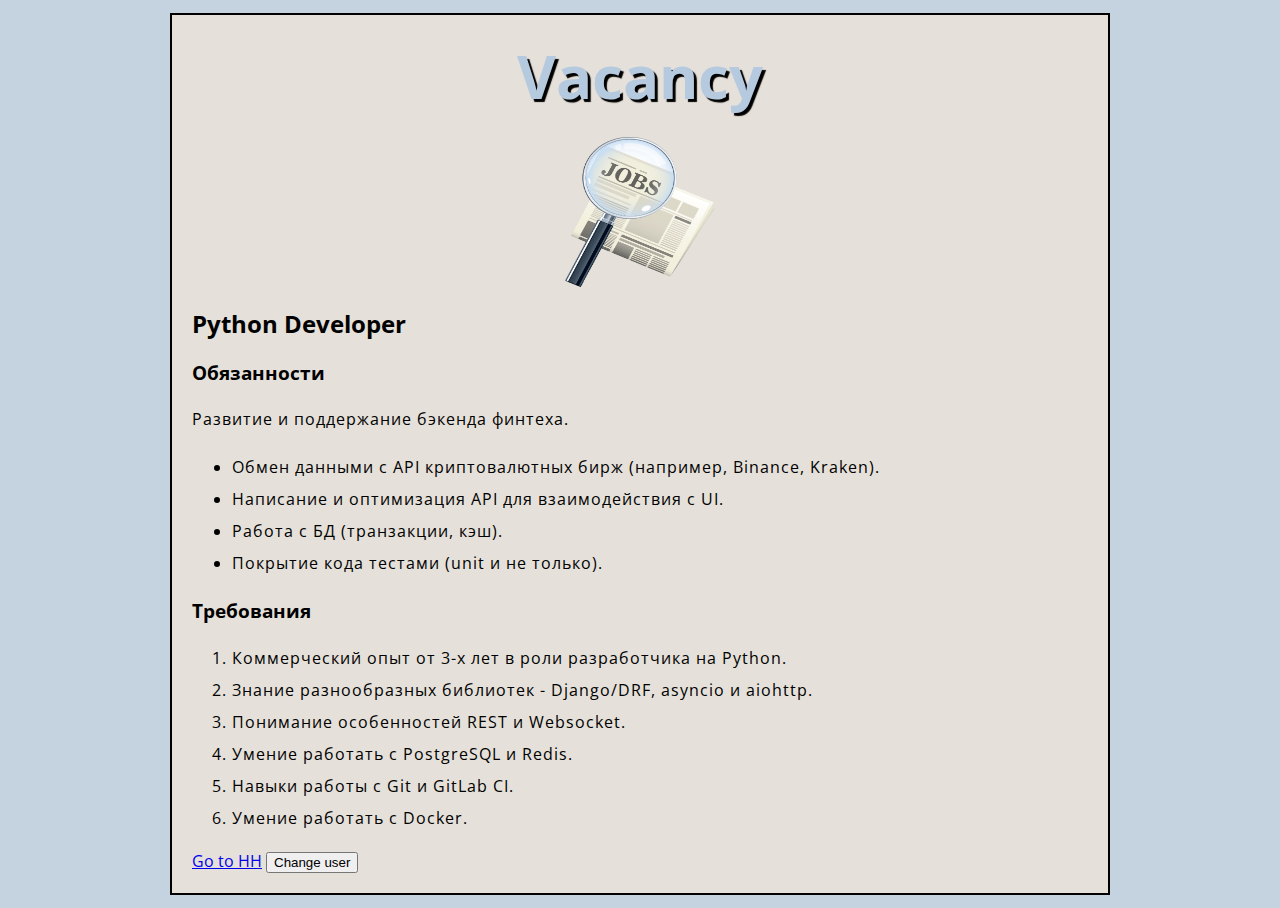
<file: index.html>
<!DOCTYPE html>
<html>
  <head>
    <meta charset="utf-8" >
    <title>HH-parser</title>
    <link href="styles/style.css" rel="stylesheet" type="text/css">
    <link href="https://fonts.googleapis.com/css2?family=Open+Sans:wght@400&display=swap" rel="stylesheet" type="text/css">
  </head>
  <body>
    <h1>Vacancy</h1>
    <img src="images/find_job.png" alt="Test picture">

    <h2>Python Developer</h2>

    <h3>Обязанности</h3>
        <p>Развитие и поддержание бэкенда финтеха.
            <ul>
                <li>Обмен данными с API криптовалютных бирж (например, Binance, Kraken).</li>
                <li>Написание и оптимизация API для взаимодействия с UI.</li>
                <li>Работа с БД (транзакции, кэш).</li>
                <li>Покрытие кода тестами (unit и не только).</li>
            </ul>
        </p>

    <h3>Требования</h3>
        <ol>        
            <li>Коммерческий опыт от 3-х лет в роли разработчика на Python.</li>
            <li>Знание разнообразных библиотек - Django/DRF, asyncio и aiohttp.</li>
            <li>Понимание особенностей REST и Websocket.</li>
            <li>Умение работать с PostgreSQL и Redis.</li>
            <li>Навыки работы с Git и GitLab CI.</li>
            <li>Умение работать с Docker.</li>
        </ol>
    
    <a href="https://naberezhnye.hh.ru/vacancy/68358577">Go to HH</a>
    <button>Change user</button>
    <script src="scripts/main.js"></script>

  </body>
</html>
</file>
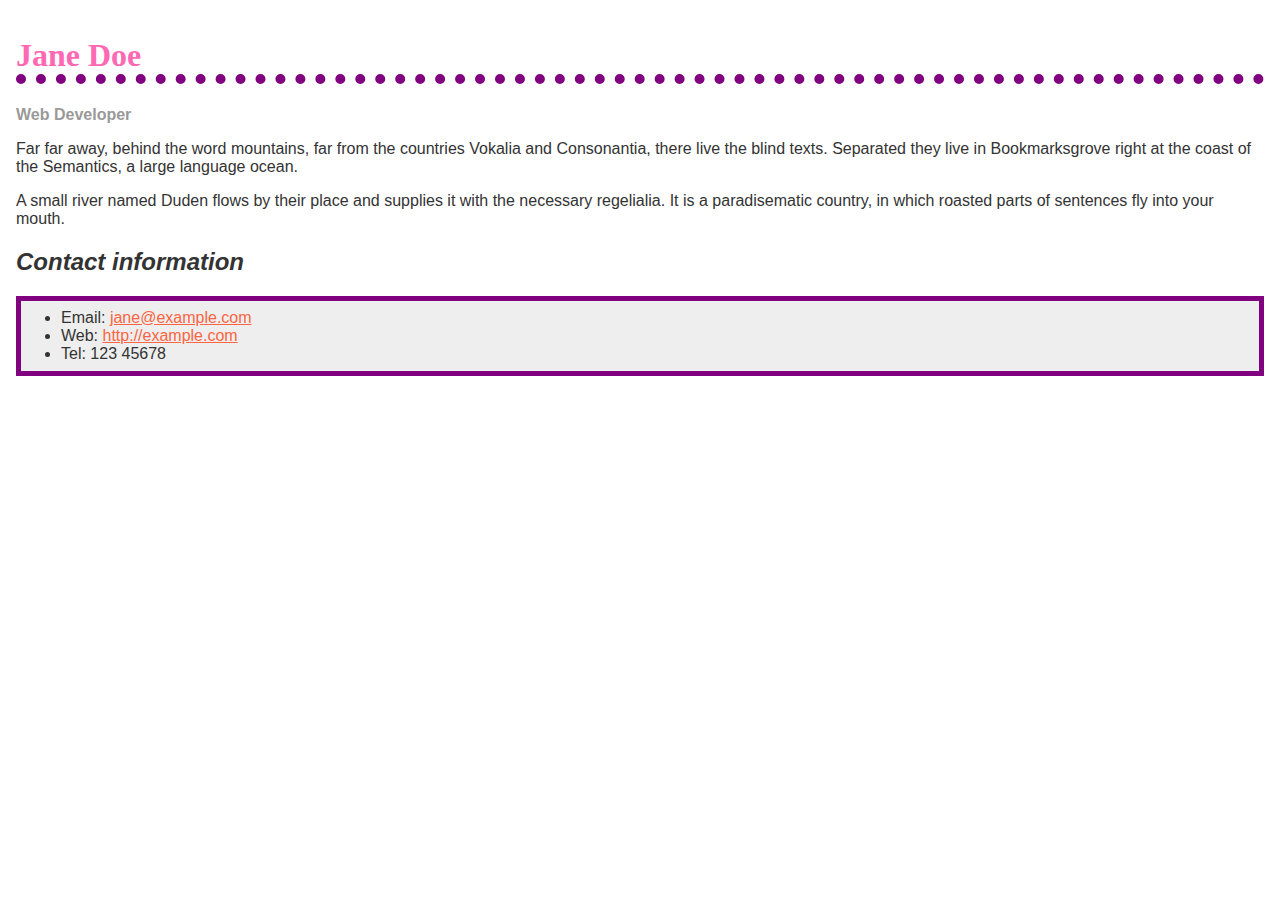
<file: biog-download.html>
<!doctype html>
<html lang="en">

  <head>
    <meta charset="utf-8">
    <title>Formatting a biography</title>
    <link href="styles/biog.css" rel="stylesheet" type="text/css">
  </head>

  <body>

    <h1>Jane Doe</h1>
    <div class="job-title">Web Developer</div>
    <p>Far far away, behind the word mountains, far from the countries Vokalia and Consonantia, there live the blind texts. Separated they live in Bookmarksgrove right at the coast of the Semantics, a large language ocean.</p>

    <p>A small river named Duden flows by their place and supplies it with the necessary regelialia. It is a paradisematic country, in which roasted parts of sentences fly into your mouth.
    </p>

    <h2>Contact information</h2>
    <ul>
      <li>Email:
        <a href="mailto:jane@example.com">jane@example.com</a>
      </li>
      <li>Web:
        <a href="http://example.com">http://example.com</a>
      </li>
      <li>Tel: 123 45678</li>
    </ul>

  </body>

</html>
</file>
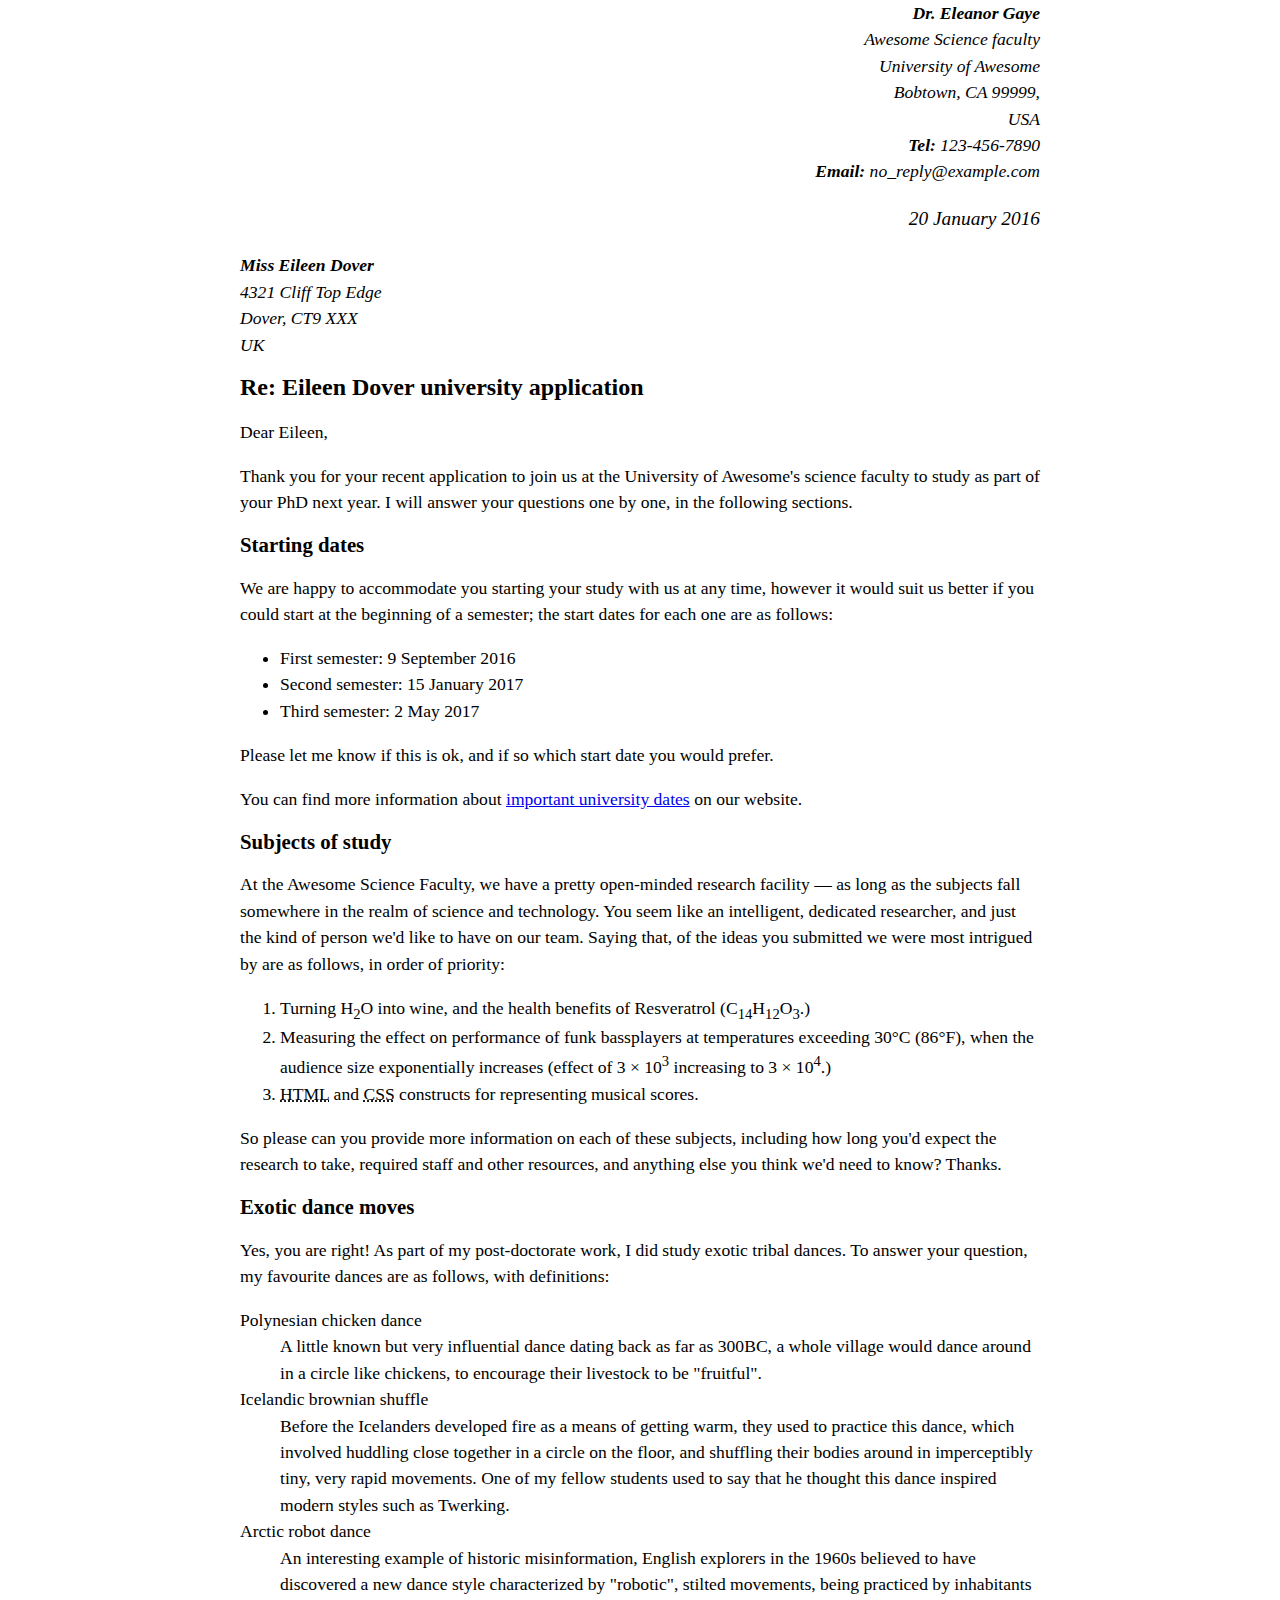
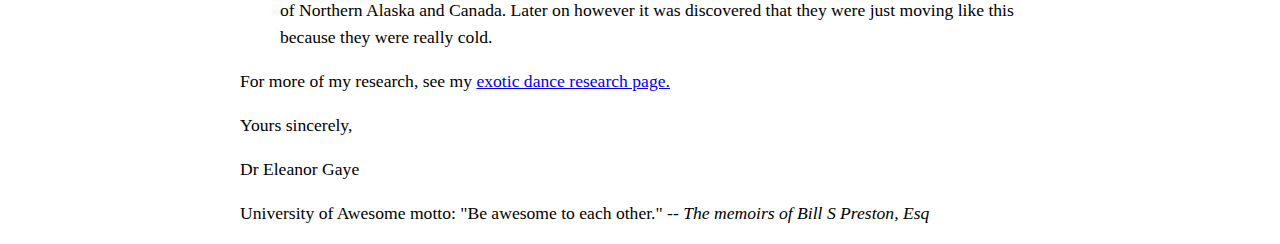
<file: letter-text.html>
<!DOCTYPE html>
<html lang="en">
  <head>
    <meta charset="utf-8">
    <meta name="author" content="@Valexandrin">

    <title>Letter</title>

    <link href="images/icon.ico" rel="shortcut icon" type="image/x-icon">
    <link href="styles/letter.css" rel="stylesheet" type="text/css">
    <link href="https://fonts.googleapis.com/css2?family=Open+Sans:wght@400&display=swap" rel="stylesheet" type="text/css">
  </head>

  <body>
    <address class="sender-column">        
        <b>Dr. Eleanor Gaye</b><br>
        Awesome Science faculty<br>
        University of Awesome<br>
        Bobtown, CA 99999,<br>
        USA<br>
        <b>Tel:</b> 123-456-7890<br>
        <b>Email:</b> no_reply@example.com
        <p>
        <time datetime="2016-01-20">20 January 2016</time>
        </p>
    </address>

    <address>
        <b>Miss Eileen Dover</b><br>
        4321 Cliff Top Edge<br>
        Dover, CT9 XXX<br>
        UK<br>
    </address>


    <h1>Re: Eileen Dover university application</h1>

    <p>Dear Eileen,</p>

    <p>Thank you for your recent application to join us at the University of Awesome's science faculty to study as part of your PhD next year. I will answer your questions one by one, in the following sections.</p>

    <h2>Starting dates</h2>

    <p>We are happy to accommodate you starting your study with us at any time, however it would suit us better if you could start at the beginning of a semester; the start dates for each one are as follows:</p>
    <ul>
        <li>First semester: 9 September 2016</li>
        <li>Second semester: 15 January 2017</li>
        <li>Third semester: 2 May 2017</li>
    </ul>

    <p>Please let me know if this is ok, and if so which start date you would prefer.</p>

    <p>You can find more information about <a href="example.com">important university dates</a> on our website.</p>


    <h2>Subjects of study</h2>

    <p>At the Awesome Science Faculty, we have a pretty open-minded research facility — as long as the subjects fall somewhere in the realm of science and technology. You seem like an intelligent, dedicated researcher, and just the kind of person we'd like to have on our team. Saying that, of the ideas you submitted we were most intrigued by are as follows, in order of priority:</p>
    <ol>
        <li>Turning H<sub>2</sub>O into wine, and the health benefits of Resveratrol (C<sub>14</sub>H<sub>12</sub>O<sub>3</sub>.)</li>
        <li>Measuring the effect on performance of funk bassplayers at temperatures exceeding 30°C (86°F), when the audience size exponentially increases (effect of 3 × 10<sup>3</sup> increasing to 3 × 10<sup>4</sup>.)</li>
        <li><abbr title="Hypertext Markup Language">HTML</abbr> and <abbr title="Cascading Style Sheets">CSS</abbr> constructs for representing musical scores.</li>
    </ol>
    
    <p>So please can you provide more information on each of these subjects, including how long you'd expect the research to take, required staff and other resources, and anything else you think we'd need to know? Thanks.</p>

    <h2>Exotic dance moves</h2>

    <p>Yes, you are right! As part of my post-doctorate work, I did study exotic tribal dances. To answer your question, my favourite dances are as follows, with definitions:</p>
    <dl>
        <dt>Polynesian chicken dance</dt>
        <dd>A little known but very influential dance dating back as far as 300BC, a whole village would dance around in a circle like chickens, to encourage their livestock to be "fruitful".</dd>
        <dt>Icelandic brownian shuffle</dt>
        <dd>Before the Icelanders developed fire as a means of getting warm, they used to practice this dance, which involved huddling close together in a circle on the floor, and shuffling their bodies around in imperceptibly tiny, very rapid movements. One of my fellow students used to say that he thought this dance inspired modern styles such as Twerking.</dd>
        <dt>Arctic robot dance</dt>
        <dd>An interesting example of historic misinformation, English explorers in the 1960s believed to have discovered a new dance style characterized by "robotic", stilted movements, being practiced by inhabitants of Northern Alaska and Canada. Later on however it was discovered that they were just moving like this because they were really cold.</dd>
    </dl>
    
    <p>For more of my research, see my <a href="example.com">exotic dance research page.</a></p>

    <p>Yours sincerely,</p>
    <p>Dr Eleanor Gaye</p>

    <p>University of Awesome motto: "Be awesome to each other." -- <cite>The memoirs of Bill S Preston, Esq</cite></p>

  </body>
</file>
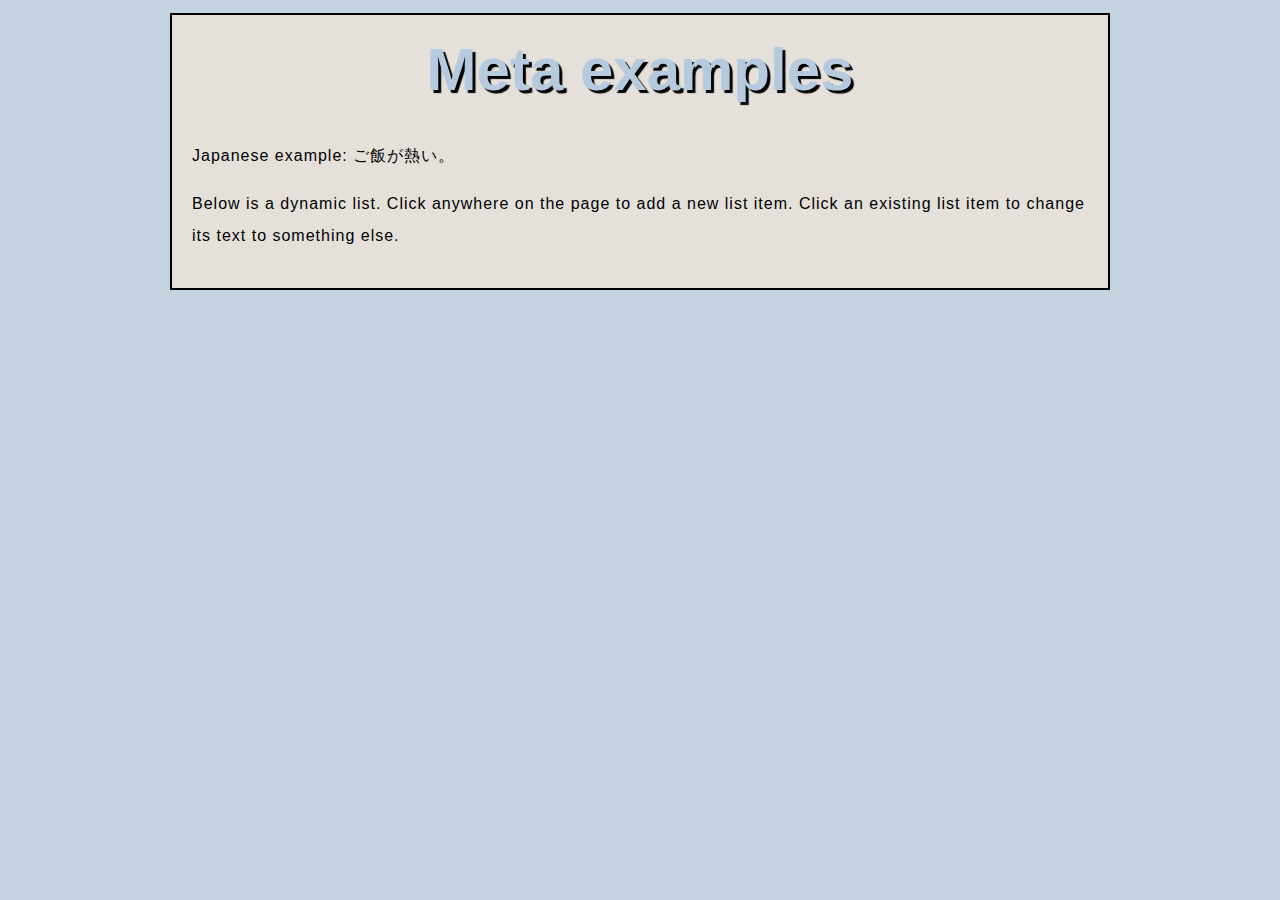
<file: meta-example.html>
<!DOCTYPE html>
<html lang="en-US">
  <head>
    <meta charset="utf-8">
    <title>Meta examples</title>
    
    <meta name="author" content="Chris Mills">
    <meta name="description" content="This is an example page to demonstrate usage of metadata on web pages.">

    <meta property="og:image" content="https://developer.cdn.mozilla.net/static/img/opengraph-logo.dc4e08e2f6af.png">
    <meta property="og:description" content="This is an example page to demonstrate usage of metadata on web pages.">
    <meta property="og:title" content="Metadata; The HTML &lt;head&gt;, on MDN">

    <link rel="stylesheet" href="styles/style.css" type="text/css">
    <link rel="Shortcut Icon" href="favicon.ico" type="image/x-icon">
  </head>
  <body>
    <h1>Meta examples</h1>

    <p>Japanese example: ご飯が熱い。</p>
    <script src="scripts/script.js"></script>
  </body>
</html>
</file>
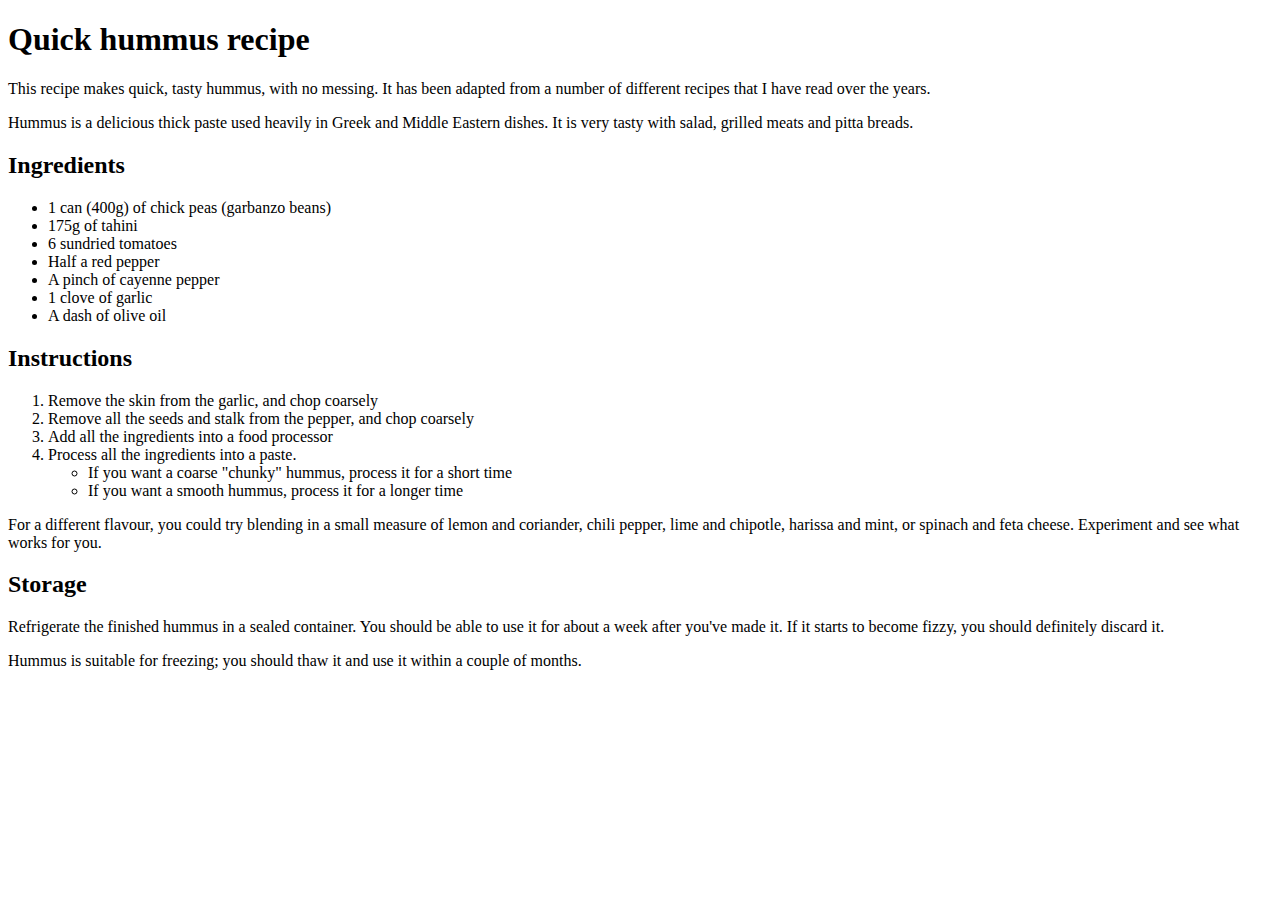
<file: text-start.html>
<!DOCTYPE html>
<html lang="en-us">
  <head>
    <meta charset="utf-8">
    <meta name="viewport" content="width=device-width">
    <title>Quick hummus recipe</title>
  </head>
  <body>
    <h1>Quick hummus recipe</h1>

    <p>This recipe makes quick, tasty hummus, with no messing. It has been adapted from a number of different recipes that I have read over the years.</p>

    <p>Hummus is a delicious thick paste used heavily in Greek and Middle Eastern dishes. It is very tasty with salad, grilled meats and pitta breads.</p>

    <h2>Ingredients</h2>

    <ul>
        <li>1 can (400g) of chick peas (garbanzo beans)</li>
        <li>175g of tahini</li>
        <li>6 sundried tomatoes</li>
        <li>Half a red pepper</li>
        <li>A pinch of cayenne pepper</li>
        <li>1 clove of garlic</li>
        <li>A dash of olive oil</li>
    </ul>

    <h2>Instructions</h2>

    <ol>
        <li>Remove the skin from the garlic, and chop coarsely</li>
        <li>Remove all the seeds and stalk from the pepper, and chop coarsely</li>
        <li>Add all the ingredients into a food processor</li>
        <li>Process all the ingredients into a paste.</li>
        <ul>
            <li>If you want a coarse "chunky" hummus, process it for a short time</li>
            <li>If you want a smooth hummus, process it for a longer time</li>
        </ul>
    </ol>

    <p>For a different flavour, you could try blending in a small measure of lemon and coriander, chili pepper, lime and chipotle, harissa and mint, or spinach and feta cheese. Experiment and see what works for you.</p>

    <h2>Storage</h2>

    <p>Refrigerate the finished hummus in a sealed container. You should be able to use it for about a week after you've made it. If it starts to become fizzy, you should definitely discard it.</p>

    <p>Hummus is suitable for freezing; you should thaw it and use it within a couple of months.</p>


  </body>
</html>
</file>
<file: styles/style.css>
img {
    display: block;
    margin: 0 auto;
    width: 150px;
    height: 150px;
}

html {
    font-size: 16px;
    font-family: 'Open Sans', sans-serif;
    background-color: #c5d3e1;
  }

body {
    width: 70%;
    margin: 1% auto;
    background-color: #e5e0d9;
    padding: 0 20px 20px 20px;
    border: 2px solid black;
}

h1 {
    color: #b5cade;
    margin: 0;
    padding: 20px 0;
    font-size: 60px;
    text-shadow: 3px 3px 1px black;
    text-align: center;
}

p, li {
    line-height: 2;
    letter-spacing: 1px;
} 


/* for "meta-example.html"

html {
    background-color: green;
    font-size: 20px;
  }
  
  ul {
    background: red;
    padding: 10px;
    border: 1px solid black;
  }
  
  li {
    margin-left: 20px;
  }
*/
</file>
<file: styles/biog.css>
body {
    background-color: #fff;    
    color: #333;
    font-family: Arial, Helvetica, sans-serif;
    padding: 1em;
    margin: 0;
  }

  h1 {
    color: #375e97;
    color: hotpink;
    font-size: 2em;
    font-family: Georgia, 'Times New Roman', Times, serif;
    border-bottom: 10px dotted purple;
  }

  h2 {
    font-size: 1.5em;
    font-style: italic;
  }

  .job-title {
    color: #999999;
    font-weight: bold;
  }

  a:link,
  a:visited {
    color: #fb6542;
  }

  a:hover {
    text-decoration: none;
    color: green;
  }

  ul {
    background-color: #eeeeee;
    border: 5px solid purple;
    padding-top: 0.5em;
    padding-bottom: 0.5em;
  }
</file>
<file: styles/letter.css>
body {
    max-width: 800px;
    margin: 0 auto;
  }
  
  .sender-column {
    text-align: right;
  }
  
  h1 {
    font-size: 1.5em;
  }
  
  h2 {
    font-size: 1.3em;
  }
  
  p,ul,ol,dl,address {
    font-size: 1.1em;
  }
  
  p, li, dd, dt, address {
    line-height: 1.5;
  }
</file>
